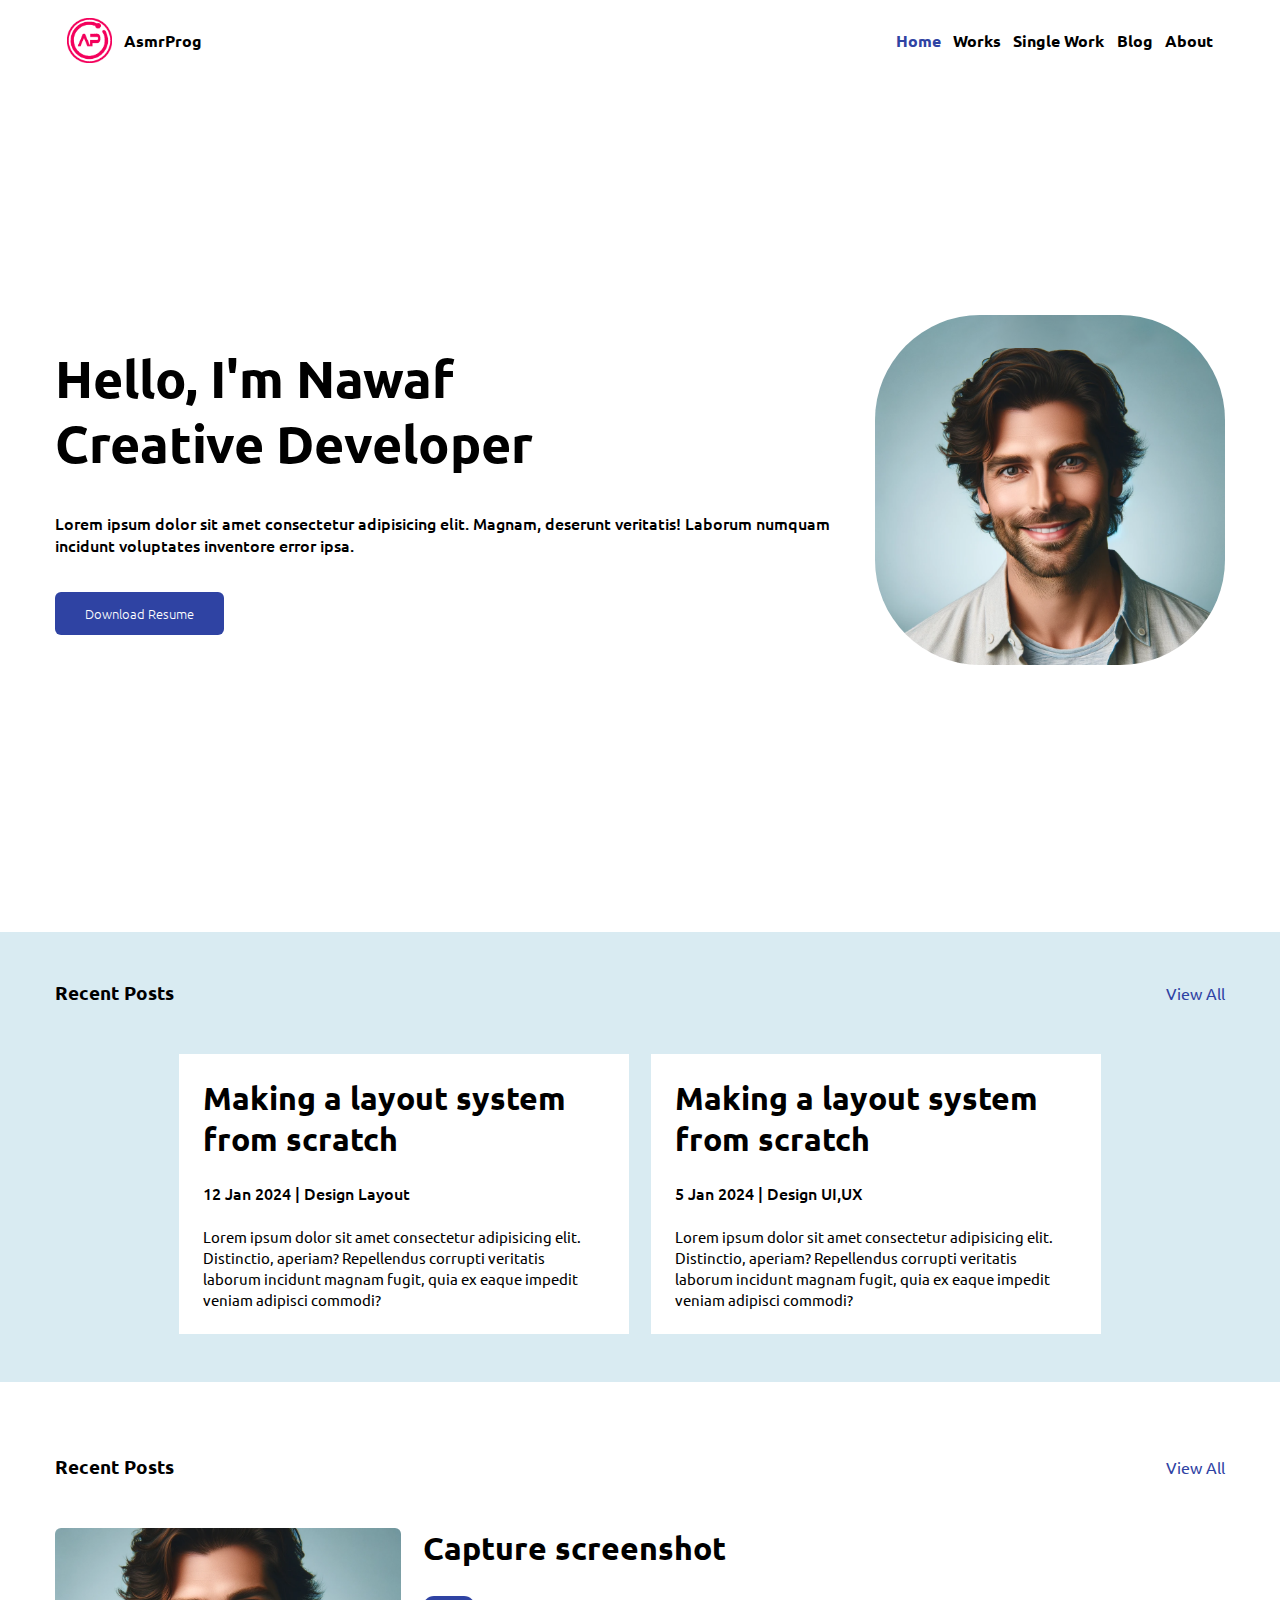
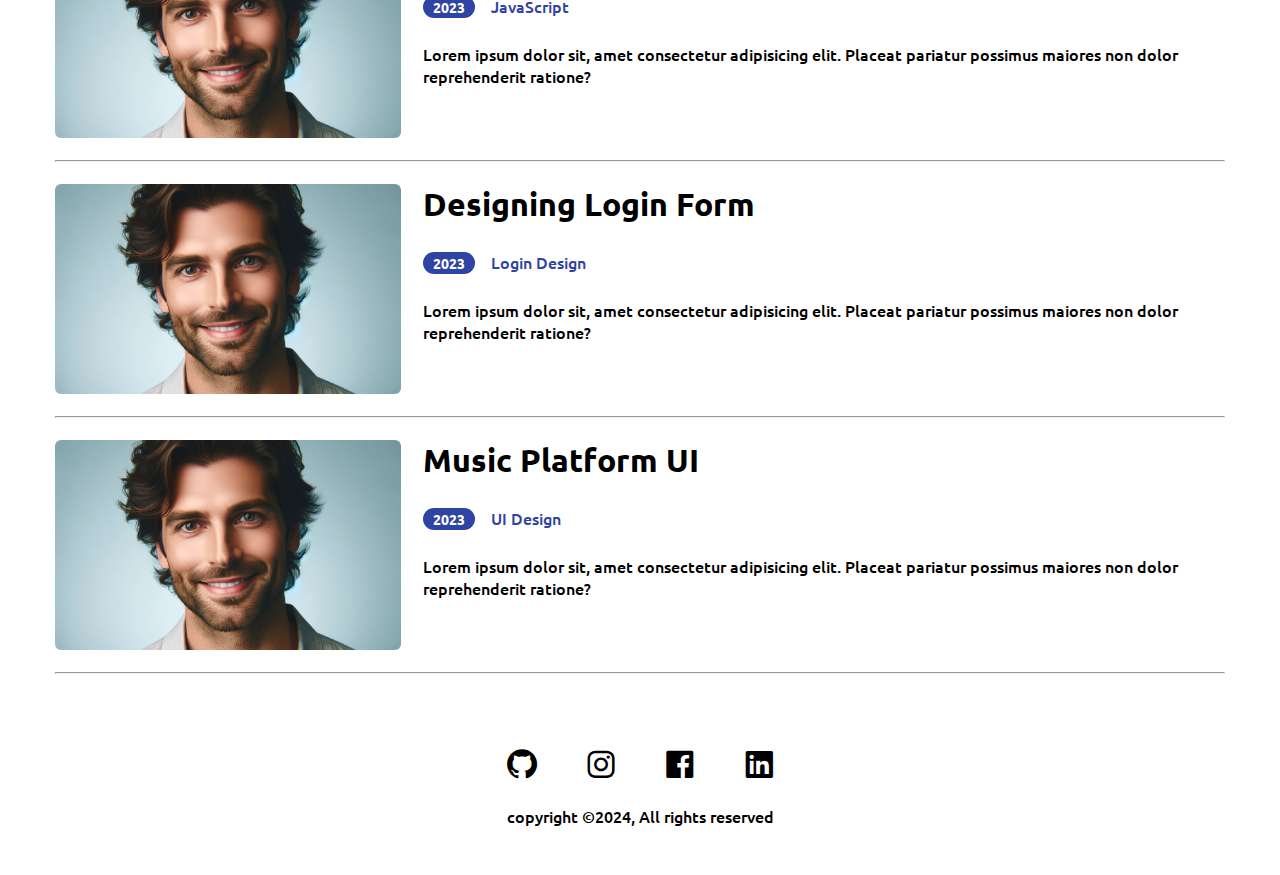
<file: html/index.html>
<!DOCTYPE html>
<html lang="en">

<head>
    <meta charset="UTF-8">
    <meta name="viewport" content="width=device-width, initial-scale=1.0">
    <title>home | AsmrProg</title>

    <!-- BoxiconLibrary -->
    <link href='https://unpkg.com/boxicons@2.1.4/css/boxicons.min.css' rel='stylesheet'>
    <!-- index.css -->
    <link rel="stylesheet" href="../css/all.css">
    <link rel="stylesheet" href="../css/index.css">
    <link rel="stylesheet" href="../css/work.css">
</head>

<body>
    <!-- Header -->
    <header>
        <div class="container">
            <div class="logo">
                <img src="../imgs/logo.png" alt="logo-pic">
                <h4>AsmrProg</h4>
            </div>
            <nav>
                <ul>
                    <li><a href="../html/index.html" class="active-page">Home</a></li>
                    <li><a href="../html/work.html">Works</a></li>
                    <li><a href="../html/single work.html">Single Work</a></li>
                    <li><a href="../html/blog.html">Blog</a></li>
                    <li><a href="../html/about.html">About</a></li>
                </ul>
            </nav>
        </div>
    </header>

    <!-- Landing -->
    <main class="landing">
        <div class="container">
            <div class="text">
                <h1>Hello, I'm Nawaf<br>Creative Developer</h1>
                <p>
                    Lorem ipsum dolor sit amet consectetur adipisicing elit. Magnam, deserunt veritatis! Laborum numquam
                    incidunt voluptates inventore error ipsa.
                </p>
                <button>Download Resume</button>
            </div>
            <img src="../imgs/profile-2.png" alt="">
        </div>
    </main>

    <!-- Posts -->
    <section class="posts">
        <div class="container">
            <div class="head-title">
                <h3>Recent Posts</h3>
                <a href="../html/blog.html">View All</a>
            </div>
            <div class="cards">
                <div class="card">
                    <h1>Making a layout system from scratch</h1>
                    <p>12 Jan 2024 | Design Layout</p>
                    <p>Lorem ipsum dolor sit amet consectetur adipisicing elit. Distinctio, aperiam? Repellendus
                        corrupti veritatis laborum incidunt magnam fugit, quia ex eaque impedit veniam adipisci commodi?
                    </p>
                </div>
                <div class="card">
                    <h1>Making a layout system from scratch</h1>
                    <p>5 Jan 2024 | Design UI,UX</p>
                    <p>Lorem ipsum dolor sit amet consectetur adipisicing elit. Distinctio, aperiam? Repellendus
                        corrupti veritatis laborum incidunt magnam fugit, quia ex eaque impedit veniam adipisci commodi?
                    </p>
                </div>
            </div>
        </div>
    </section>

    <!-- Feature -->
    <section class="feature">
        <div class="container">
            <div class="head-title">
                <h3>Recent Posts</h3>
                <a href="../html/work.html">View All</a>
            </div>
            <div class="cards">
                <div class="card">
                    <img src="../imgs/profile-2.png" alt="">
                    <div class="text">
                        <h1>Capture screenshot</h1>
                        <p><span>2023</span> JavaScript</p>
                        <p>Lorem ipsum dolor sit, amet consectetur adipisicing elit. Placeat pariatur possimus maiores
                            non dolor reprehenderit ratione?</p>
                    </div>
                </div>
                <hr>
                <div class="card">
                    <img src="../imgs/profile-2.png" alt="">
                    <div class="text">
                        <h1>Designing Login Form</h1>
                        <p><span>2023</span> Login Design</p>
                        <p>Lorem ipsum dolor sit, amet consectetur adipisicing elit. Placeat pariatur possimus maiores
                            non dolor reprehenderit ratione?</p>
                    </div>
                </div>
                <hr>
                <div class="card">
                    <img src="../imgs/profile-2.png" alt="">
                    <div class="text">
                        <h1>Music Platform UI</h1>
                        <p><span>2023</span> UI Design</p>
                        <p>Lorem ipsum dolor sit, amet consectetur adipisicing elit. Placeat pariatur possimus maiores
                            non dolor reprehenderit ratione?</p>
                    </div>
                </div>
                <hr>
            </div>
        </div>
    </section>

    <!-- Footer -->
    <footer>
        <div class="container">
            <div class="links">
                <a href="https://github.com/N6w9f?tab=repositories"><i class='bx bxl-github'></i></a>
                <a href="#"><i class='bx bxl-instagram'></i></a>
                <a href="#"><i class='bx bxl-facebook-square'></i></a>
                <a href="#"><i class='bx bxl-linkedin-square'></i></a>
            </div>
            <p>copyright ©2024, All rights reserved</p>
        </div>
    </footer>

    <!-- JavaScript -->
    <script src="../js/index.js"></script>
</body>
</file>
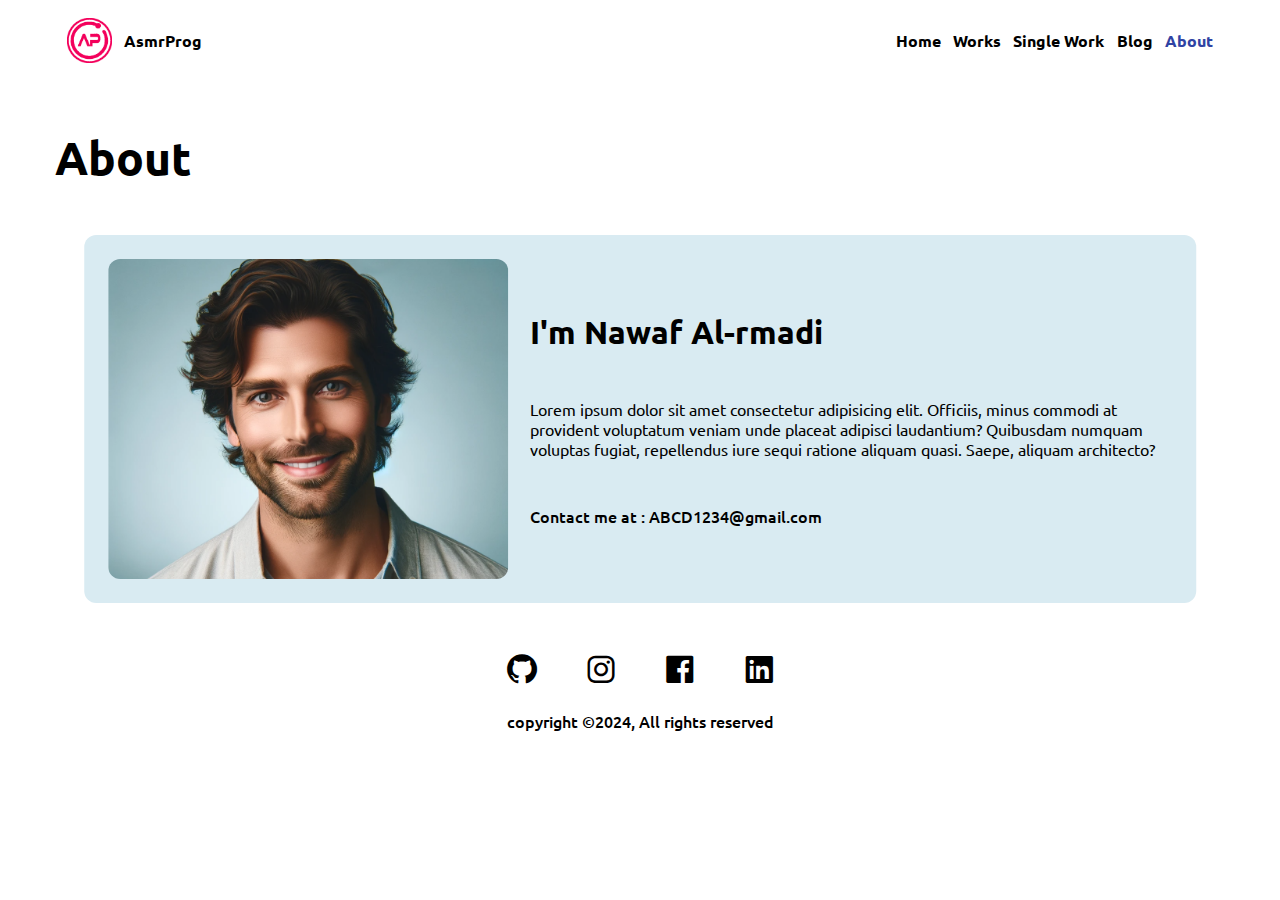
<file: html/about.html>
<!DOCTYPE html>
<html lang="en">

<head>
    <meta charset="UTF-8">
    <meta name="viewport" content="width=device-width, initial-scale=1.0">
    <title>about | AsmrProg</title>

    <!-- BoxiconLibrary -->
    <link href='https://unpkg.com/boxicons@2.1.4/css/boxicons.min.css' rel='stylesheet'>
    <!-- work.css -->
    <link rel="stylesheet" href="../css/all.css">
    <link rel="stylesheet" href="../css/about.css">
</head>

<body>
    <!-- Header -->
    <header>
        <div class="container">
            <div class="logo">
                <img src="../imgs/logo.png" alt="logo-pic">
                <h4>AsmrProg</h4>
            </div>
            <nav>
                <ul>
                    <li><a href="../html/index.html">Home</a></li>
                    <li><a href="../html/work.html">Works</a></li>
                    <li><a href="../html/single work.html">Single Work</a></li>
                    <li><a href="../html/blog.html">Blog</a></li>
                    <li><a href="../html/about.html" class="active-page">About</a></li>
                </ul>
            </nav>
        </div>
    </header>

    <!-- Main -->
    <main class="landing">
        <div class="container">
            <div class="head-title2">
                <h1>About</h1>
            </div>
            <div class="card">
                <img src="../imgs/profile-2.png" alt="my-pic">
                <div class="text">
                    <h1>I'm Nawaf Al-rmadi</h1>
                    <p>Lorem ipsum dolor sit amet consectetur adipisicing elit. Officiis, minus commodi at provident
                        voluptatum veniam unde placeat adipisci laudantium? Quibusdam numquam voluptas fugiat,
                        repellendus iure sequi ratione aliquam quasi. Saepe, aliquam architecto?</p>
                    <a href="https://github.com/N6w9f?tab=repositories">Contact me at :
                        ABCD1234@gmail.com</a>
                </div>
            </div>
        </div>
    </main>

    <!-- Footer -->
    <footer>
        <div class="container">
            <div class="links">
                <a href="https://github.com/N6w9f?tab=repositories"><i class='bx bxl-github'></i></a>
                <a href="#"><i class='bx bxl-instagram'></i></a>
                <a href="#"><i class='bx bxl-facebook-square'></i></a>
                <a href="#"><i class='bx bxl-linkedin-square'></i></a>
            </div>
            <p>copyright ©2024, All rights reserved</p>
        </div>
    </footer>
    <!-- JavaScript -->
    <script src="../js/about.js"></script>
</body>

</html>
</file>
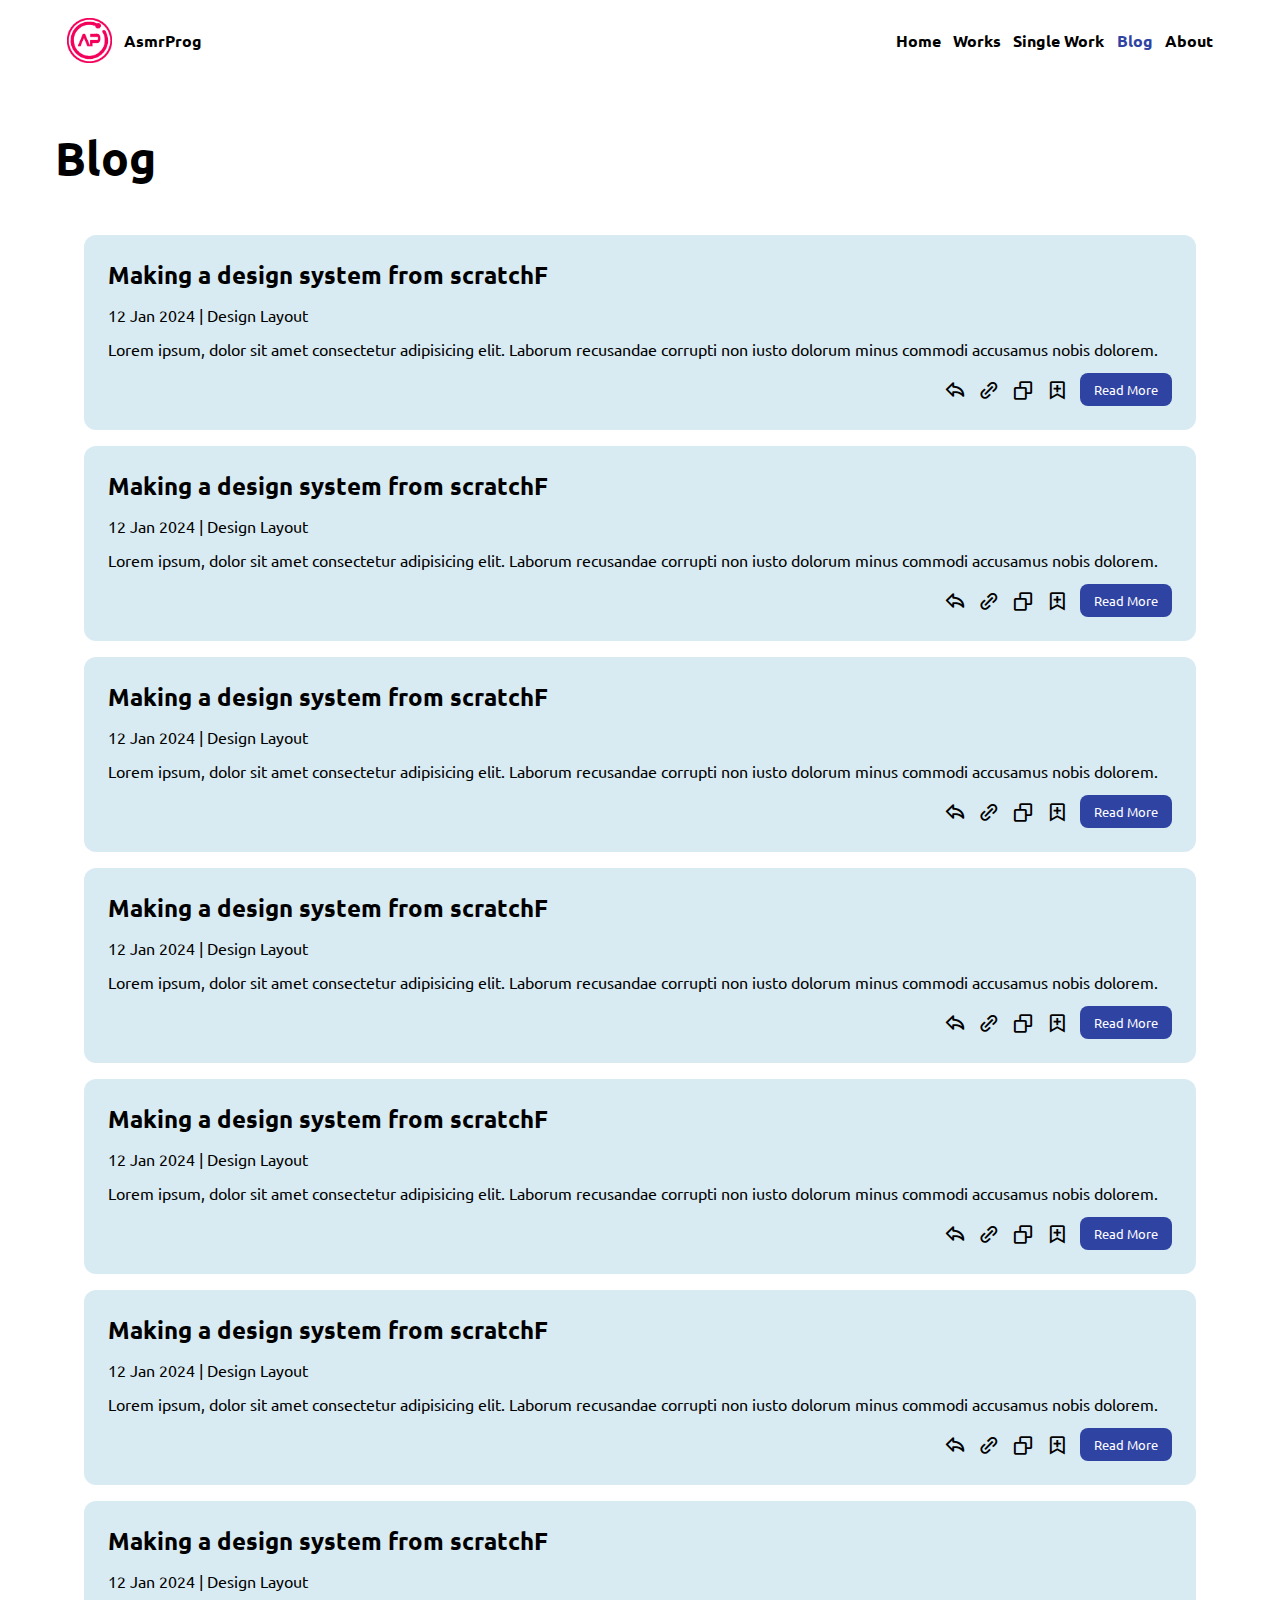
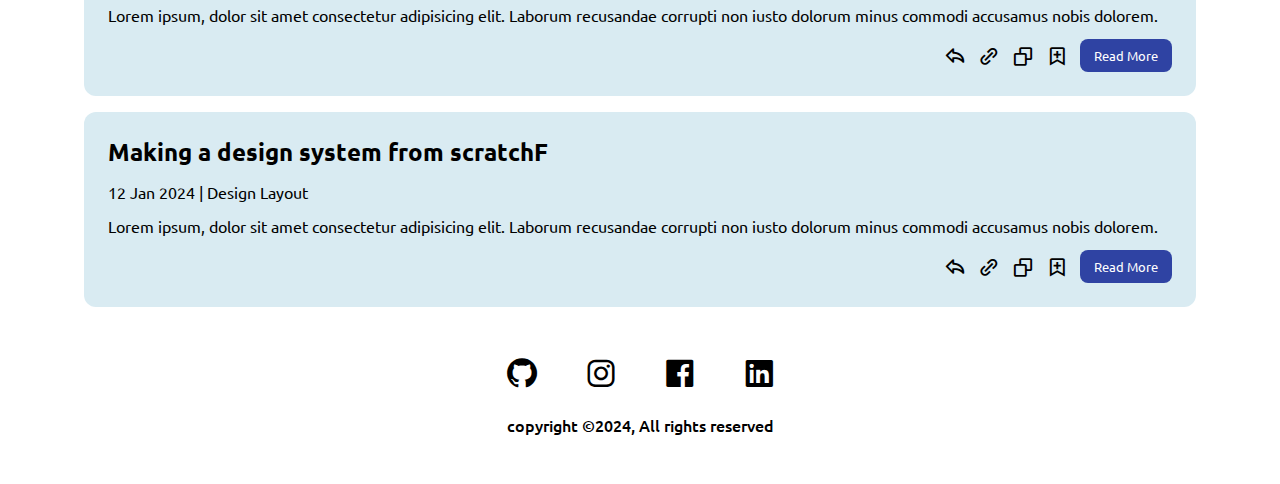
<file: html/blog.html>
<!DOCTYPE html>
<html lang="en">

<head>
    <meta charset="UTF-8">
    <meta name="viewport" content="width=device-width, initial-scale=1.0">
    <title>blog | AsmrProg</title>

    <!-- BoxiconLibrary -->
    <link href='https://unpkg.com/boxicons@2.1.4/css/boxicons.min.css' rel='stylesheet'>
    <!-- work.css -->
    <link rel="stylesheet" href="../css/all.css">
    <link rel="stylesheet" href="../css/blog.css">
</head>

<body>
    <!-- Header -->
    <header>
        <div class="container">
            <div class="logo">
                <img src="../imgs/logo.png" alt="logo-pic">
                <h4>AsmrProg</h4>
            </div>
            <nav>
                <ul>
                    <li><a href="../html/index.html">Home</a></li>
                    <li><a href="../html/work.html">Works</a></li>
                    <li><a href="../html/single work.html">Single Work</a></li>
                    <li><a href="../html/blog.html" class="active-page">Blog</a></li>
                    <li><a href="../html/about.html">About</a></li>
                </ul>
            </nav>
        </div>
    </header>

    <!-- Main -->
    <main class="posts">
        <div class="container">
            <div class="head-title2">
                <h1>Blog</h1>
            </div>
            <div class="cards">
                <div class="card">
                    <h2>Making a design system from scratchF</h2>
                    <p>12 Jan 2024 | Design Layout</p>
                    <p>Lorem ipsum, dolor sit amet consectetur adipisicing elit. Laborum recusandae corrupti non iusto
                        dolorum minus commodi accusamus nobis dolorem.</p>
                    <div class="links">
                        <i class='bx bx-share'></i>
                        <i class='bx bx-link-alt'></i>
                        <i class='bx bx-copy'></i>
                        <i class='bx bx-bookmark-plus'></i>
                        <button>Read More</button>
                    </div>
                </div>
                <div class="card">
                    <h2>Making a design system from scratchF</h2>
                    <p>12 Jan 2024 | Design Layout</p>
                    <p>Lorem ipsum, dolor sit amet consectetur adipisicing elit. Laborum recusandae corrupti non iusto
                        dolorum minus commodi accusamus nobis dolorem.</p>
                    <div class="links">
                        <i class='bx bx-share'></i>
                        <i class='bx bx-link-alt'></i>
                        <i class='bx bx-copy'></i>
                        <i class='bx bx-bookmark-plus'></i>
                        <button>Read More</button>
                    </div>
                </div>
                <div class="card">
                    <h2>Making a design system from scratchF</h2>
                    <p>12 Jan 2024 | Design Layout</p>
                    <p>Lorem ipsum, dolor sit amet consectetur adipisicing elit. Laborum recusandae corrupti non iusto
                        dolorum minus commodi accusamus nobis dolorem.</p>
                    <div class="links">
                        <i class='bx bx-share'></i>
                        <i class='bx bx-link-alt'></i>
                        <i class='bx bx-copy'></i>
                        <i class='bx bx-bookmark-plus'></i>
                        <button>Read More</button>
                    </div>
                </div>
                <div class="card">
                    <h2>Making a design system from scratchF</h2>
                    <p>12 Jan 2024 | Design Layout</p>
                    <p>Lorem ipsum, dolor sit amet consectetur adipisicing elit. Laborum recusandae corrupti non iusto
                        dolorum minus commodi accusamus nobis dolorem.</p>
                    <div class="links">
                        <i class='bx bx-share'></i>
                        <i class='bx bx-link-alt'></i>
                        <i class='bx bx-copy'></i>
                        <i class='bx bx-bookmark-plus'></i>
                        <button>Read More</button>
                    </div>
                </div>
                <div class="card">
                    <h2>Making a design system from scratchF</h2>
                    <p>12 Jan 2024 | Design Layout</p>
                    <p>Lorem ipsum, dolor sit amet consectetur adipisicing elit. Laborum recusandae corrupti non iusto
                        dolorum minus commodi accusamus nobis dolorem.</p>
                    <div class="links">
                        <i class='bx bx-share'></i>
                        <i class='bx bx-link-alt'></i>
                        <i class='bx bx-copy'></i>
                        <i class='bx bx-bookmark-plus'></i>
                        <button>Read More</button>
                    </div>
                </div>
                <div class="card">
                    <h2>Making a design system from scratchF</h2>
                    <p>12 Jan 2024 | Design Layout</p>
                    <p>Lorem ipsum, dolor sit amet consectetur adipisicing elit. Laborum recusandae corrupti non iusto
                        dolorum minus commodi accusamus nobis dolorem.</p>
                    <div class="links">
                        <i class='bx bx-share'></i>
                        <i class='bx bx-link-alt'></i>
                        <i class='bx bx-copy'></i>
                        <i class='bx bx-bookmark-plus'></i>
                        <button>Read More</button>
                    </div>
                </div>
                <div class="card">
                    <h2>Making a design system from scratchF</h2>
                    <p>12 Jan 2024 | Design Layout</p>
                    <p>Lorem ipsum, dolor sit amet consectetur adipisicing elit. Laborum recusandae corrupti non iusto
                        dolorum minus commodi accusamus nobis dolorem.</p>
                    <div class="links">
                        <i class='bx bx-share'></i>
                        <i class='bx bx-link-alt'></i>
                        <i class='bx bx-copy'></i>
                        <i class='bx bx-bookmark-plus'></i>
                        <button>Read More</button>
                    </div>
                </div>
                <div class="card">
                    <h2>Making a design system from scratchF</h2>
                    <p>12 Jan 2024 | Design Layout</p>
                    <p>Lorem ipsum, dolor sit amet consectetur adipisicing elit. Laborum recusandae corrupti non iusto
                        dolorum minus commodi accusamus nobis dolorem.</p>
                    <div class="links">
                        <i class='bx bx-share'></i>
                        <i class='bx bx-link-alt'></i>
                        <i class='bx bx-copy'></i>
                        <i class='bx bx-bookmark-plus'></i>
                        <button>Read More</button>
                    </div>
                </div>
                
            </div>
        </div>
    </main>

    <!-- Footer -->
    <footer>
        <div class="container">
            <div class="links">
                <a href="https://github.com/N6w9f?tab=repositories"><i class='bx bxl-github'></i></a>
                <a href="#"><i class='bx bxl-instagram'></i></a>
                <a href="#"><i class='bx bxl-facebook-square'></i></a>
                <a href="#"><i class='bx bxl-linkedin-square'></i></a>
            </div>
            <p>copyright ©2024, All rights reserved</p>
        </div>
    </footer>
</body>

</html>
</file>
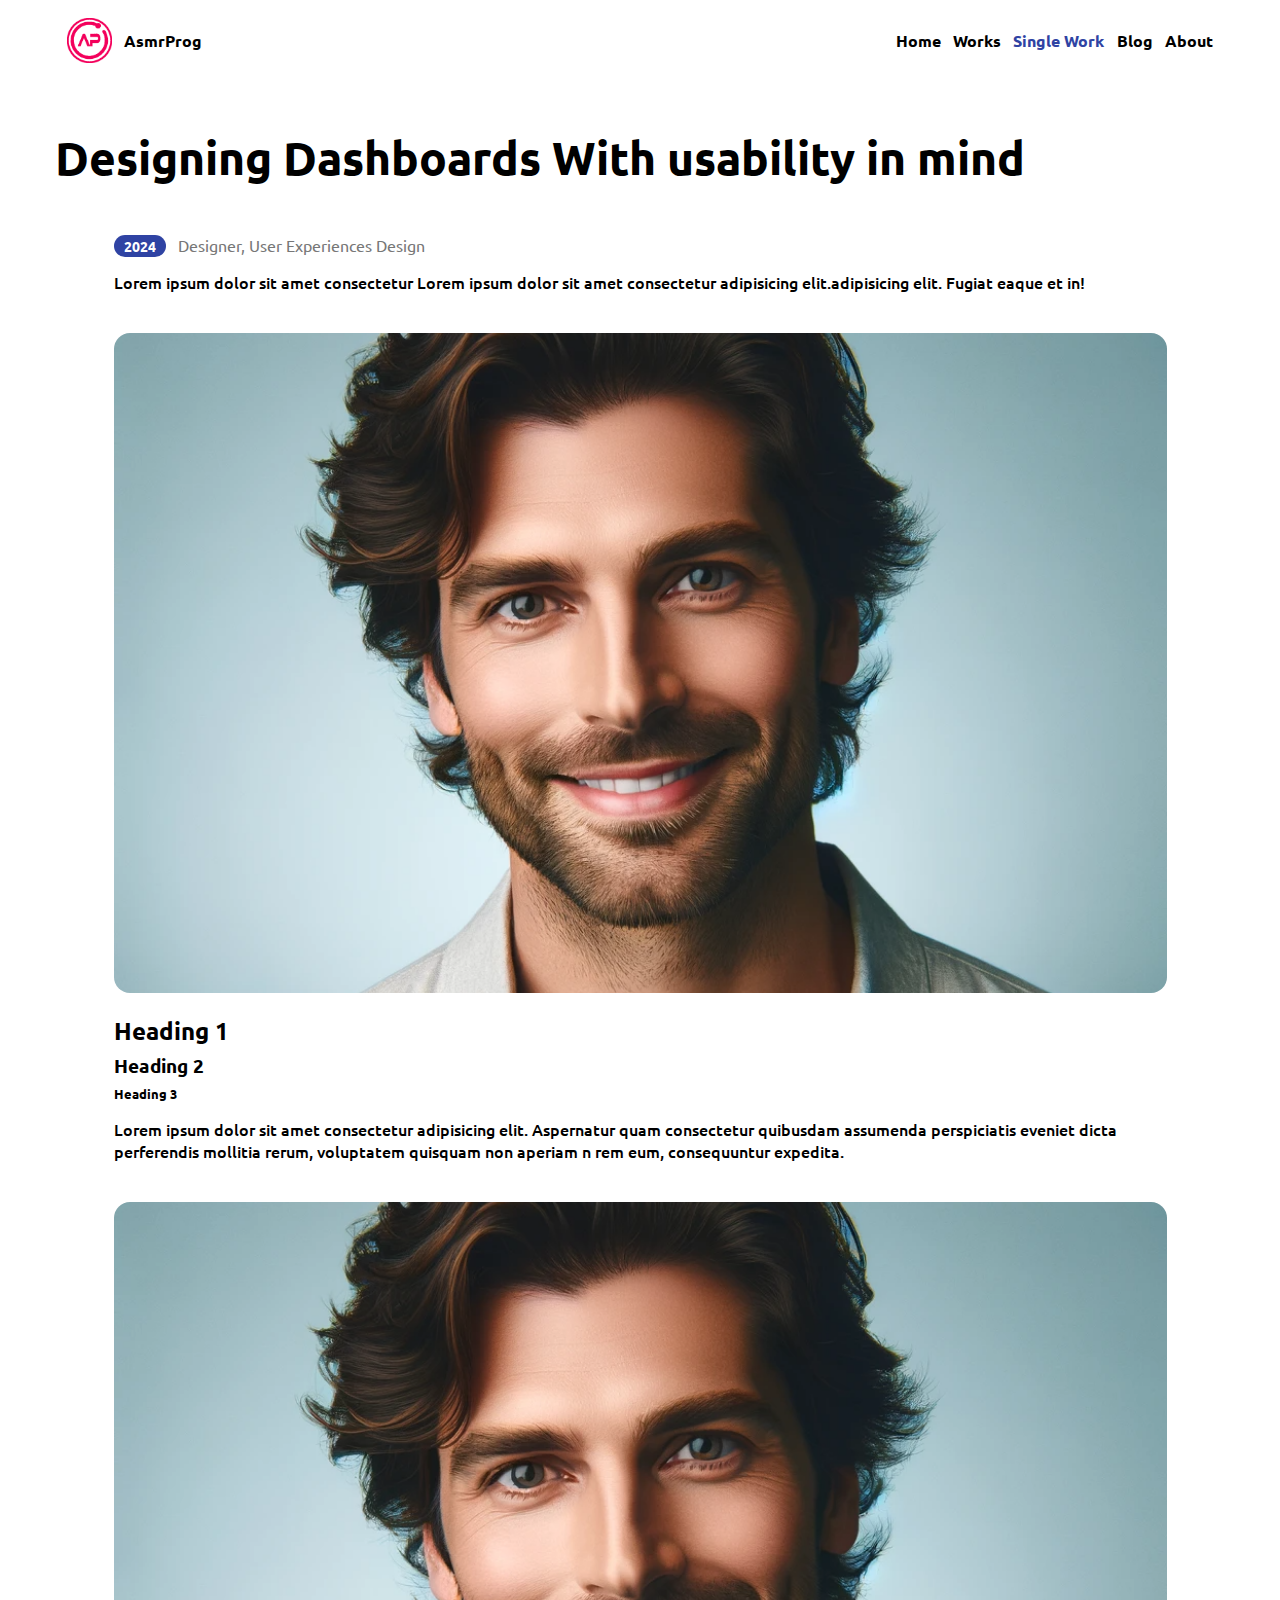
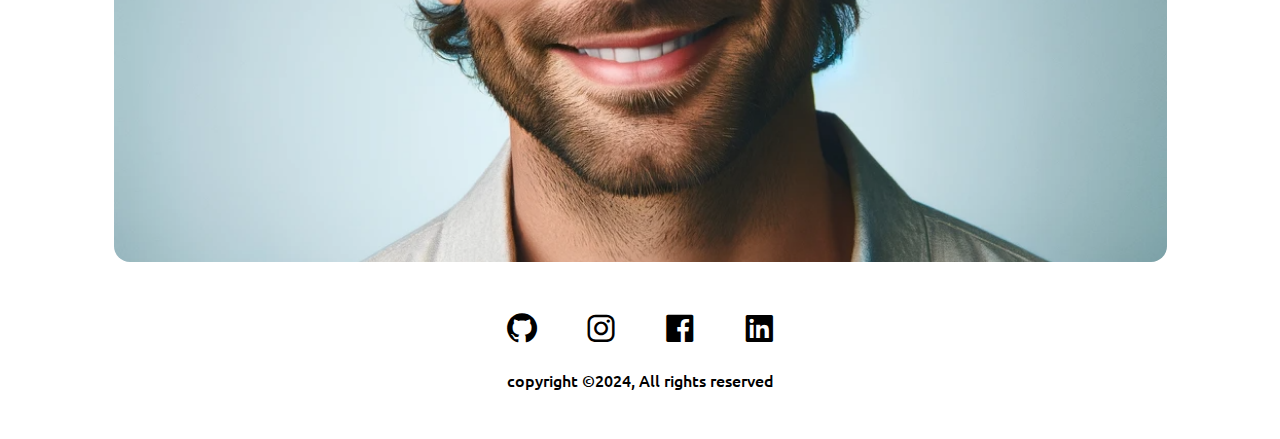
<file: html/single work.html>
<!DOCTYPE html>
<html lang="en">

<head>
    <meta charset="UTF-8">
    <meta name="viewport" content="width=device-width, initial-scale=1.0">
    <title>single Work | AsmrProg</title>

    <!-- BoxiconLibrary -->
    <link href='https://unpkg.com/boxicons@2.1.4/css/boxicons.min.css' rel='stylesheet'>
    <!-- work.css -->
    <link rel="stylesheet" href="../css/all.css">
    <link rel="stylesheet" href="../css/single-work.css">
</head>

<body>
    <!-- Header -->
    <header>
        <div class="container">
            <div class="logo">
                <img src="../imgs/logo.png" alt="logo-pic">
                <h4>AsmrProg</h4>
            </div>
            <nav>
                <ul>
                    <li><a href="../html/index.html">Home</a></li>
                    <li><a href="../html/work.html">Works</a></li>
                    <li><a href="../html/single work.html" class="active-page">Single Work</a></li>
                    <li><a href="../html/blog.html">Blog</a></li>
                    <li><a href="../html/about.html">About</a></li>
                </ul>
            </nav>
        </div>
    </header>

    <!-- Main -->
    <main class="single-work">
        <div class="container">
            <div class="head-title2">
                <h1>Designing Dashboards With usability in mind</h1>
            </div>
            <div class="cards">
                <div class="card">
                    <div class="text">
                        <span><span>2024</span>Designer, User Experiences Design</span>
                        <p>Lorem ipsum dolor sit amet consectetur Lorem ipsum dolor sit amet consectetur adipisicing
                            elit.adipisicing elit. Fugiat eaque et in!</p>
                    </div>
                    <img src="../imgs/profile-2.png" alt="">
                </div>
                <div class="card">
                    <div class="text">
                        <h2>Heading 1</h2>
                        <h3 style="margin: 6px 0;">Heading 2</h3>
                        <h5>Heading 3</h5>
                        <p>Lorem ipsum dolor sit amet consectetur adipisicing elit. Aspernatur quam consectetur
                            quibusdam
                            assumenda perspiciatis eveniet dicta perferendis mollitia rerum, voluptatem quisquam non
                            aperiam
                            n rem eum, consequuntur expedita.</p>
                    </div>

                    <img src="../imgs/profile-2.png" alt="">
                </div>
            </div>
    </main>

    <!-- Footer -->
    <footer>
        <div class="container">
            <div class="links">
                <a href="https://github.com/N6w9f?tab=repositories"><i class='bx bxl-github'></i></a>
                <a href="#"><i class='bx bxl-instagram'></i></a>
                <a href="#"><i class='bx bxl-facebook-square'></i></a>
                <a href="#"><i class='bx bxl-linkedin-square'></i></a>
            </div>
            <p>copyright ©2024, All rights reserved</p>
        </div>
    </footer>
</body>

</html>
</file>
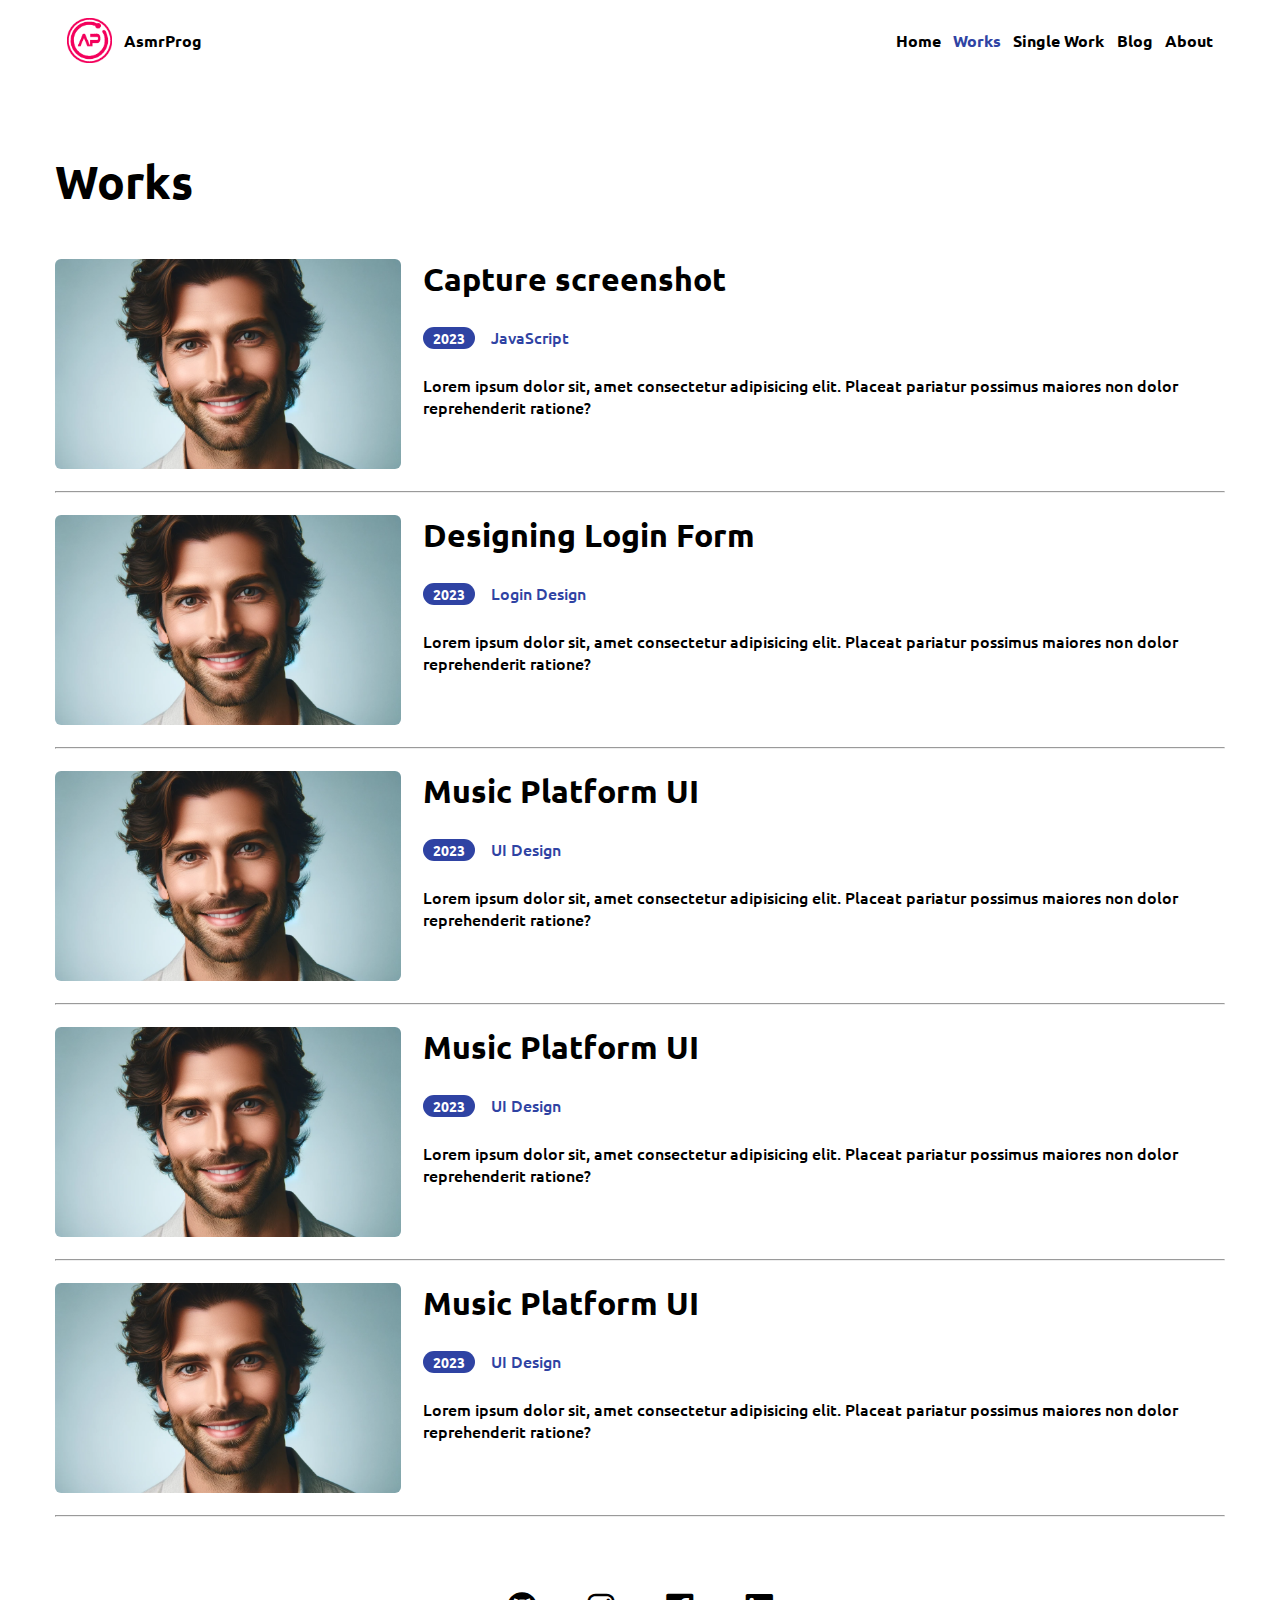
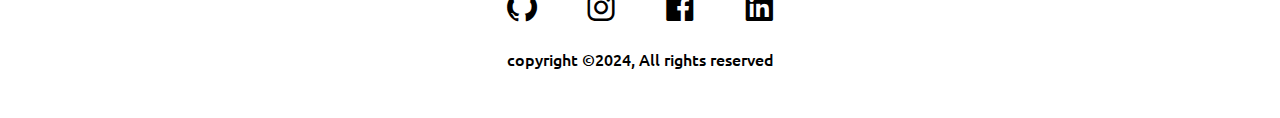
<file: html/work.html>
<!DOCTYPE html>
<html lang="en">

<head>
    <meta charset="UTF-8">
    <meta name="viewport" content="width=device-width, initial-scale=1.0">
    <title>work | AsmrProg</title>

    <!-- BoxiconLibrary -->
    <link href='https://unpkg.com/boxicons@2.1.4/css/boxicons.min.css' rel='stylesheet'>
    <!-- work.css -->
    <link rel="stylesheet" href="../css/all.css">
    <link rel="stylesheet" href="../css/work.css">
</head>

<body>
    <!-- Header -->
    <header>
        <div class="container">
            <div class="logo">
                <img src="../imgs/logo.png" alt="logo-pic">
                <h4>AsmrProg</h4>
            </div>
            <nav>
                <ul>
                    <li><a href="../html/index.html">Home</a></li>
                    <li><a href="../html/work.html" class="active-page">Works</a></li>
                    <li><a href="../html/single work.html">Single Work</a></li>
                    <li><a href="../html/blog.html">Blog</a></li>
                    <li><a href="../html/about.html">About</a></li>
                </ul>
            </nav>
        </div>
    </header>

    <!-- Main -->
    <main class="feature">
        <div class="container">
            <div class="head-title2">
                <h1>Works</h1>
            </div>
            <div class="cards">
                <div class="card">
                    <img src="../imgs/profile-2.png" alt="">
                    <div class="text">
                        <h1>Capture screenshot</h1>
                        <p><span>2023</span> JavaScript</p>
                        <p>Lorem ipsum dolor sit, amet consectetur adipisicing elit. Placeat pariatur possimus maiores
                            non dolor reprehenderit ratione?</p>
                    </div>
                </div>
                <hr>
                <div class="card">
                    <img src="../imgs/profile-2.png" alt="">
                    <div class="text">
                        <h1>Designing Login Form</h1>
                        <p><span>2023</span> Login Design</p>
                        <p>Lorem ipsum dolor sit, amet consectetur adipisicing elit. Placeat pariatur possimus maiores
                            non dolor reprehenderit ratione?</p>
                    </div>
                </div>
                <hr>
                <div class="card">
                    <img src="../imgs/profile-2.png" alt="">
                    <div class="text">
                        <h1>Music Platform UI</h1>
                        <p><span>2023</span> UI Design</p>
                        <p>Lorem ipsum dolor sit, amet consectetur adipisicing elit. Placeat pariatur possimus maiores
                            non dolor reprehenderit ratione?</p>
                    </div>
                </div>
                <hr>
                <div class="card">
                    <img src="../imgs/profile-2.png" alt="">
                    <div class="text">
                        <h1>Music Platform UI</h1>
                        <p><span>2023</span> UI Design</p>
                        <p>Lorem ipsum dolor sit, amet consectetur adipisicing elit. Placeat pariatur possimus maiores
                            non dolor reprehenderit ratione?</p>
                    </div>
                </div>
                <hr>
                <div class="card">
                    <img src="../imgs/profile-2.png" alt="">
                    <div class="text">
                        <h1>Music Platform UI</h1>
                        <p><span>2023</span> UI Design</p>
                        <p>Lorem ipsum dolor sit, amet consectetur adipisicing elit. Placeat pariatur possimus maiores
                            non dolor reprehenderit ratione?</p>
                    </div>
                </div>
                <hr>
            </div>
        </div>
    </main>

    <!-- Footer -->
    <footer>
        <div class="container">
            <div class="links">
                <a href="https://github.com/N6w9f?tab=repositories"><i class='bx bxl-github'></i></a>
                <a href="#"><i class='bx bxl-instagram'></i></a>
                <a href="#"><i class='bx bxl-facebook-square'></i></a>
                <a href="#"><i class='bx bxl-linkedin-square'></i></a>
            </div>
            <p>copyright ©2024, All rights reserved</p>
        </div>
    </footer>
</body>

</html>
</file>
<file: css/all.css>
/* Global */
@import url("https://fonts.googleapis.com/css2?family=Ubuntu:wght@300;400;500;700&display=swap");
::selection {
  background-color: var(--b-color);
  color: var(--w-color);
}
:root {
  --marginPadding: 48px;
  --marginPaddingT: 48px 00 0;
  --marginPaddingR: 0 48px 0 0;
  --marginPaddingB: 0 0 48px 0;
  --marginPaddingL: 0 0 048px;
  --marginPaddingTB: 48px 0;
  --marginPaddingLR: 0 48px;

  --marginPadding2: 24px;
  --marginPaddingT2: 24px 00 0;
  --marginPaddingR2: 0 24px 0 0;
  --marginPaddingB2: 0 0 24px 0;
  --marginPaddingL2: 0 0 048px;
  --marginPaddingTB2: 24px 0;
  --marginPaddingLR2: 0 24px;

  --w-color: #fff;
  --b-color: #000;
  --g-color: #777;
  --db-color: #2f43a3;
  --sec-color: #d9ebf2;

  --transition-duration: 0.3s;
}

html {
  scroll-behavior: smooth;
}

* {
  margin: 0;
  padding: 0;
  box-sizing: border-box;
  font-family: "Ubuntu", sans-serif;
}
a {
  text-decoration: none;
  color: var(--b-color);
  transition: var(--transition-duration);
}
i {
  transition-duration: var(--transition-duration);
}
li {
  list-style: none;
  transition-duration: var(--transition-duration);
}
img {
  object-fit: cover;
  object-position: center;
}
button {
  background-color: transparent;
  border: none;
  cursor: pointer;
  transition-duration: var(--transition-duration);
}

.container {
  margin: auto;
}

/* Components ---------------------------------------- */
.container .head-title {
  margin: var(--marginPaddingB);
  display: flex;
  justify-content: space-between;
  align-items: center;
}
.container .head-title a {
  color: var(--db-color);
}

.container .head-title2 {
  margin: var(--marginPaddingTB);
}
.container .head-title2 h1 {
  font-size: 46px;
  font-weight: 700;
}

.active-page,
a:hover {
  color: var(--db-color);
}
button:hover {
  scale: 0.97;
}

/* Header ---------------------------------------- */
header .container {
  display: flex;
  justify-content: space-between;
  align-items: center;
  padding: 0 12px;
  min-height: 80px;
  max-height: 80px;
}

header .container .logo {
  display: flex;
  align-items: center;
  gap: 12px;
}
header .container .logo img {
  width: 45px;
}

header .container nav ul {
  display: flex;
  align-items: center;
  gap: 12px;
}
header .container nav ul li:nth-child(3) {
  min-width: 92px;
}
header .container nav ul li a {
  font-weight: 700;
}

/* Feature */
.feature {
  padding: var(--marginPaddingTB2);
}

.feature .container .cards {
  display: flex;
  flex-direction: column;
  align-items: center;
  gap: 22px;
}
.feature .container .cards .card {
  display: flex;
  justify-content: center;
  gap: 22px;
}

.feature .container .cards .card img {
  width: 400px;
  height: 210px;
  border-radius: 6px;
}

.feature .container .cards .card .text {
  display: flex;
  flex-direction: column;
  text-align: left;
  gap: 26px;
}
.feature .container .cards .card .text p {
  font-weight: 500;
}
.feature .container .cards .card .text p:first-of-type {
  color: var(--db-color);
}
.feature .container .cards .card .text p span {
  margin-right: 12px;
  padding: 2px 10px;
  font-size: 14px;
  font-weight: 600;
  color: var(--w-color);
  background-color: var(--db-color);
  border-radius: 18px;
}

.feature .container .cards .card,
.feature hr {
  width: 80%;
}

/* Footer */
footer .container {
  padding: var(--marginPaddingTB);
  display: flex;
  flex-direction: column;
  align-items: center;
  gap: 22px;
}

footer .container .links {
  display: flex;
  justify-content: space-between;
  align-items: center;
  gap: 43px;
}
footer .container .links i {
  font-size: 36px;
  font-weight: 6600;
}
footer .container .links i:hover {
  scale: 1.05;
}

footer .container p {
  font-weight: 500;
}

/* Media ---------------------------------------- */
@media (min-width: 576px) {
  .container {
    width: 550px;
  }
}
@media (min-width: 768px) {
  .container {
    width: 750px;
  }
}
@media (min-width: 992px) {
  .container {
    width: 970px;
  }
}
@media (min-width: 1200px) {
  .container {
    width: 1170px;
  }
}

@media (max-width: 575px) {
  .container {
    padding: 0 6px;
  }
  .container .head-title2 h1 {
    text-align: center;
  }
  header .container {
    padding-top: 8px;
    flex-direction: column;
  }
}

@media (max-width: 340px) {
  header .container nav ul li:nth-child(3) {
    min-width: auto;
  }
  header .container nav ul li a {
    font-size: 13px;
    text-wrap: nowrap;
  }
  footer .container {
    text-align: center;
  }
  footer .container .links {
    gap: 18px;
  }
}
</file>
<file: css/index.css>
/* Landing  ----------------------------------------*/
.landing .container {
  min-height: 780px;
  height: calc(100vh - 80px);
  max-height: 950px;
  padding: 32px 0;
  display: flex;
  align-items: center;
  justify-content: space-between;
  gap: 36px;
}

.landing .container .text {
  display: flex;
  flex-direction: column;
  align-items: start;
  gap: 36px;
}
.landing .container .text h1 {
  font-size: 52px;
}
.landing .container .text p {
  font-weight: 500;
}
.landing .container .text button {
  padding: 12px 30px;
  color: var(--w-color);
  font-weight: lighter;
  background-color: var(--db-color);
  border-radius: 6px;
}

.landing .container img {
  width: 350px;
  height: 350px;
  border-radius: 30%;
}

/* Posts */
.posts {
  margin-top: 32px;
  padding: var(--marginPaddingTB);
  background-color: var(--sec-color);
}

.posts .container .cards {
  display: flex;
  justify-content: center;
  align-items: center;
  gap: 22px;
}
.posts .container .cards .card {
  max-width: 450px;
  padding: var(--marginPadding2);
  display: flex;
  flex-direction: column;
  align-items: start;
  gap: 22px;
  background-color: var(--w-color);
}
.posts .container .cards .card p:first-of-type {
  font-weight: 500;
}
.posts .container .cards .card p:last-of-type {
  font-size: 15px;
  line-height: 1.4;
}

.posts a:hover,
.feature a:hover {
  scale: 1.015;
}

/* Media ---------------------------------------- */

/* minMedia ---------------------------------------- */
@media (min-width: 576px) {
  header .container > i {
    display: none;
  }
}
@media (min-width: 768px) {
}
@media (min-width: 992px) {
}
@media (min-width: 1200px) {
}

/* maxMedia */
@media (max-width: 1199px) {
}
@media (max-width: 991px) {
  .landing .container {
    flex-direction: column;
    justify-content: space-evenly;
  }
  .landing .container .text {
    text-align: center;
    align-items: center;
    order: 1;
  }
  .landing .container .text h1 {
    font-size: 42px;
  }
}
@media (max-width: 767px) {
  .posts .container .cards {
    flex-direction: column;
  }

  .landing .container .text h1 {
    font-size: 36px;
  }
  .landing .container .text p {
    font-size: 14px;
  }
}
@media (max-width: 575px) {
  .landing .container img {
    width: 310px;
    height: 280px;
  }
  .landing .container .text h1 {
    font-size: 32px;
  }
}
@media (max-width: 340px) {
  .landing .container img {
    width: 260px;
    height: 235px;
  }
  .landing .container .text {
    gap: 12px;
  }
  .landing .container .text h1 {
    font-size: 28px;
  }
  .landing .container .text p {
    font-size: 12px;
  }
}
</file>
<file: css/work.css>
/* Feature */
.feature .container .head-title {
  margin: var(--marginPaddingTB);
}
.feature .container .head-title h1 {
  font-size: 46px;
  font-weight: 700;
}
.feature .container .cards .card,
.feature hr {
  width: 100%;
}

@media (max-width: 575px) {
  .container .cards {
    padding: 12px;
  }
  .container .cards .card img {
    display: none;
  }
}
</file>
<file: css/about.css>
.landing .container .card {
  width: 95%;
  padding: var(--marginPadding2);
  display: flex;
  align-items: center;
  gap: 22px;
  background-color: var(--sec-color);
  border-radius: 12px;
  position: relative;
  left: 50%;
  translate: -50%;
}
.landing .container .card img {
  min-width: 400px;
  height: 320px;
  border-radius: 12px;
}
.landing .container .card .text {
  display: flex;
  flex-direction: column;
  gap: 46px;
}
.landing .container .card .text a {
  font-weight: 500;
}

/* Media */
@media (max-width: 767px) {
  .landing .container .card img {
    display: none;
  }
}
@media (max-width: 356px) {
  .landing .container .card .text {
    text-align: center;
  }
}
</file>
<file: css/blog.css>
.posts .container .cards {
  display: flex;
  align-items: center;
  
  flex-direction: column;
  gap: 16px;
}

.posts .container .cards .card {
  width: 95%;
  max-width: 95%;
  padding: var(--marginPadding2);
  display: flex;
  align-items: start;
  flex-direction: column;
  gap: 14px;
  background-color: var(--sec-color);
  border-radius: 12px;
}
.posts .container .cards .card .links {
  display: flex;
  align-items: center;
  gap: 12px;
  align-self: end;
}
.posts .container .cards .card .links i {
    font-size: 22px;
    cursor: pointer;
}
.posts .container .cards .card .links button {
  padding: 8px 14px;
  color: var(--w-color);
  background-color: var(--db-color);
  border-radius: 8px;
}

i:hover {
    color: var(--db-color);
}
</file>
<file: css/single-work.css>
/* Main */
main .container .cards {
  display: flex;
  flex-direction: column;
  align-items: center;
  gap: 22px;
}
main .container .cards .card {
  display: flex;
  flex-direction: column;
  width: 90%;
}

main .container .cards .card .text {
  display: flex;
  flex-direction: column;
}
main .container .cards .card .text p {
  font-weight: 500;
  margin: 16px 0 0 0;
}
main .container .cards .card span {
  color: var(--g-color);
}
main .container .cards .card span span {
  margin-right: 12px;
  padding: 2px 10px;
  font-size: 14px;
  font-weight: 600;
  color: var(--w-color);
  background-color: var(--db-color);
  border-radius: 18px;
}
main .container .cards .card .text {
  margin: 0 0 40px 0;
}

main .container .cards .card img {
  max-width: 100%;
  height: 660px;
  text-align: center;
  border-radius: 16px;
}

@media (max-width: 575px) {
  main .container .cards .card img {
    height: 380px;
  }
}
</file>
